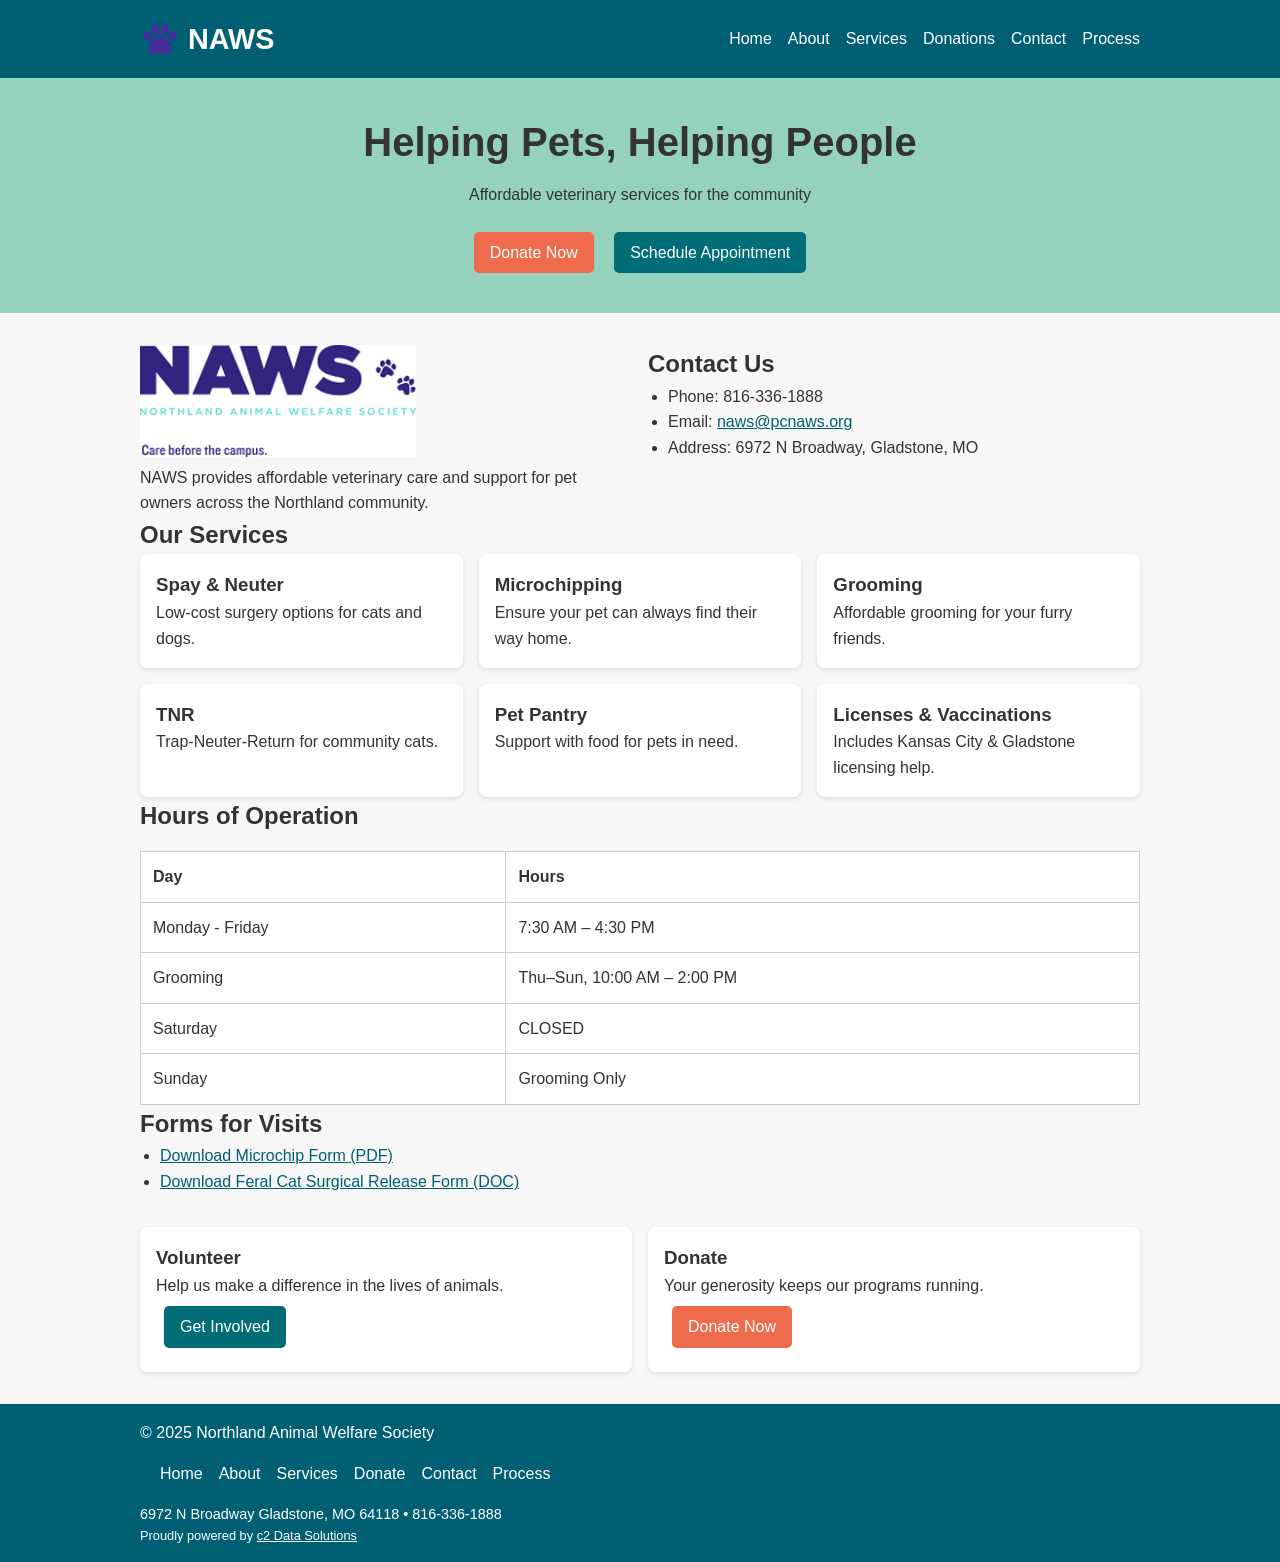
<file: index.html>
<!DOCTYPE html>
<html lang="en">
<head>
  <meta charset="UTF-8" />
  <meta name="viewport" content="width=device-width, initial-scale=1.0" />
  <meta name="author" content="ma">
  <title>Northland Animal Welfare Society (NAWS)</title>
  <link rel="stylesheet" href="css/style.css" />
  <script defer src="js/menu.js"></script> <!-- JS link -->
</head>
<body>

  <header class="site-header">
    <div class="container flex-between">
      <a href="index.html" class="logo">
        <img src="assets/pawprint-logo.png" alt="NAWS" class="logo-icon" />
        <span>NAWS</span>
      </a>

      <!-- Hamburger Button -->
      <button class="menu-toggle" aria-label="Toggle Navigation">
        ☰
      </button>

      <nav class="main-nav" aria-label="Main navigation">
        <ul class="nav-links">
          <li><a href="index.html" class="active">Home</a></li>
          <li><a href="about.html">About</a></li>
          <li><a href="services.html">Services</a></li>
          <li><a href="vehicle-donations.html">Donations</a></li>
          <li><a href="contact.html">Contact</a></li>
          <li><a href="process.html">Process</a></li>
        </ul>
      </nav>
    </div>
  </header>

  <main>
    <section class="hero">
      <div class="container">
        <h1>Helping Pets, Helping People</h1>
        <p>Affordable veterinary services for the community</p>
        <div class="cta-buttons">
          <a href="#" class="btn primary">Donate Now</a>
          <a href="#" class="btn">Schedule Appointment</a>
        </div>
      </div>
    </section>

    <section class="about-contact">
      <div class="container grid-2">
        <div class="about">
          <img src="assets/naws-logo.png" alt="NAWS Logo" style="max-width: 100%; height: auto;">
          <p>NAWS provides affordable veterinary care and support for pet owners across the Northland community.</p>
        </div>
        <div class="contact">
          <h2>Contact Us</h2>
          <ul>
            <li>Phone: 816-336-1888</li>
            <li>Email: <a href="mailto:naws@pcnaws.org">naws@pcnaws.org</a></li>
            <li>Address: 6972 N Broadway, Gladstone, MO</li>
          </ul>
        </div>
      </div>
    </section>

    <section class="services">
      <div class="container">
        <h2>Our Services</h2>
        <div class="grid-3">
          <div class="card"><h3>Spay & Neuter</h3><p>Low-cost surgery options for cats and dogs.</p></div>
          <div class="card"><h3>Microchipping</h3><p>Ensure your pet can always find their way home.</p></div>
          <div class="card"><h3>Grooming</h3><p>Affordable grooming for your furry friends.</p></div>
          <div class="card"><h3>TNR</h3><p>Trap-Neuter-Return for community cats.</p></div>
          <div class="card"><h3>Pet Pantry</h3><p>Support with food for pets in need.</p></div>
          <div class="card"><h3>Licenses & Vaccinations</h3><p>Includes Kansas City & Gladstone licensing help.</p></div>
        </div>
      </div>
    </section>

    <section class="hours">
      <div class="container">
        <h2>Hours of Operation</h2>
        <table>
          <tr><th>Day</th><th>Hours</th></tr>
          <tr><td>Monday - Friday</td><td>7:30 AM – 4:30 PM</td></tr>
          <tr><td>Grooming</td><td>Thu–Sun, 10:00 AM – 2:00 PM</td></tr>
          <tr><td>Saturday</td><td>CLOSED</td></tr>
          <tr><td>Sunday</td><td>Grooming Only</td></tr>
        </table>
      </div>
    </section>

    <section class="forms">
      <div class="container">
        <h2>Forms for Visits</h2>
        <ul>
          <li><a href="#">Download Microchip Form (PDF)</a></li>
          <li><a href="#">Download Feral Cat Surgical Release Form (DOC)</a></li>
        </ul>
      </div>
    </section>

    <section class="help-callout">
      <div class="container grid-2">
        <div class="card">
          <h3>Volunteer</h3>
          <p>Help us make a difference in the lives of animals.</p>
          <a href="#" class="btn">Get Involved</a>
        </div>
        <div class="card">
          <h3>Donate</h3>
          <p>Your generosity keeps our programs running.</p>
          <a href="#" class="btn primary">Donate Now</a>
        </div>
      </div>
    </section>
  </main>

  <footer class="site-footer">
    <div class="container">
      <p>&copy; 2025 Northland Animal Welfare Society</p>
      <nav aria-label="Footer navigation">
        <ul class="nav-links">
          <li><a href="index.html">Home</a></li>
          <li><a href="about.html">About</a></li>
          <li><a href="services.html">Services</a></li>
          <li><a href="vehicle-donations.html">Donate</a></li>
          <li><a href="contact.html">Contact</a></li>
          <li><a href="process.html">Process</a></li>
        </ul>
      </nav>
      <p style="margin-top: 1rem; font-size: 0.9rem;">
        6972 N Broadway Gladstone, MO 64118 • 816-336-1888
      </p>
      <p style="font-size: 0.8rem;">
        Proudly powered by <a href="https://www.c2datasolutions.com/" style="color: white;">c2 Data Solutions</a>
      </p>
    </div>
  </footer>

</body>
</html>
</file>
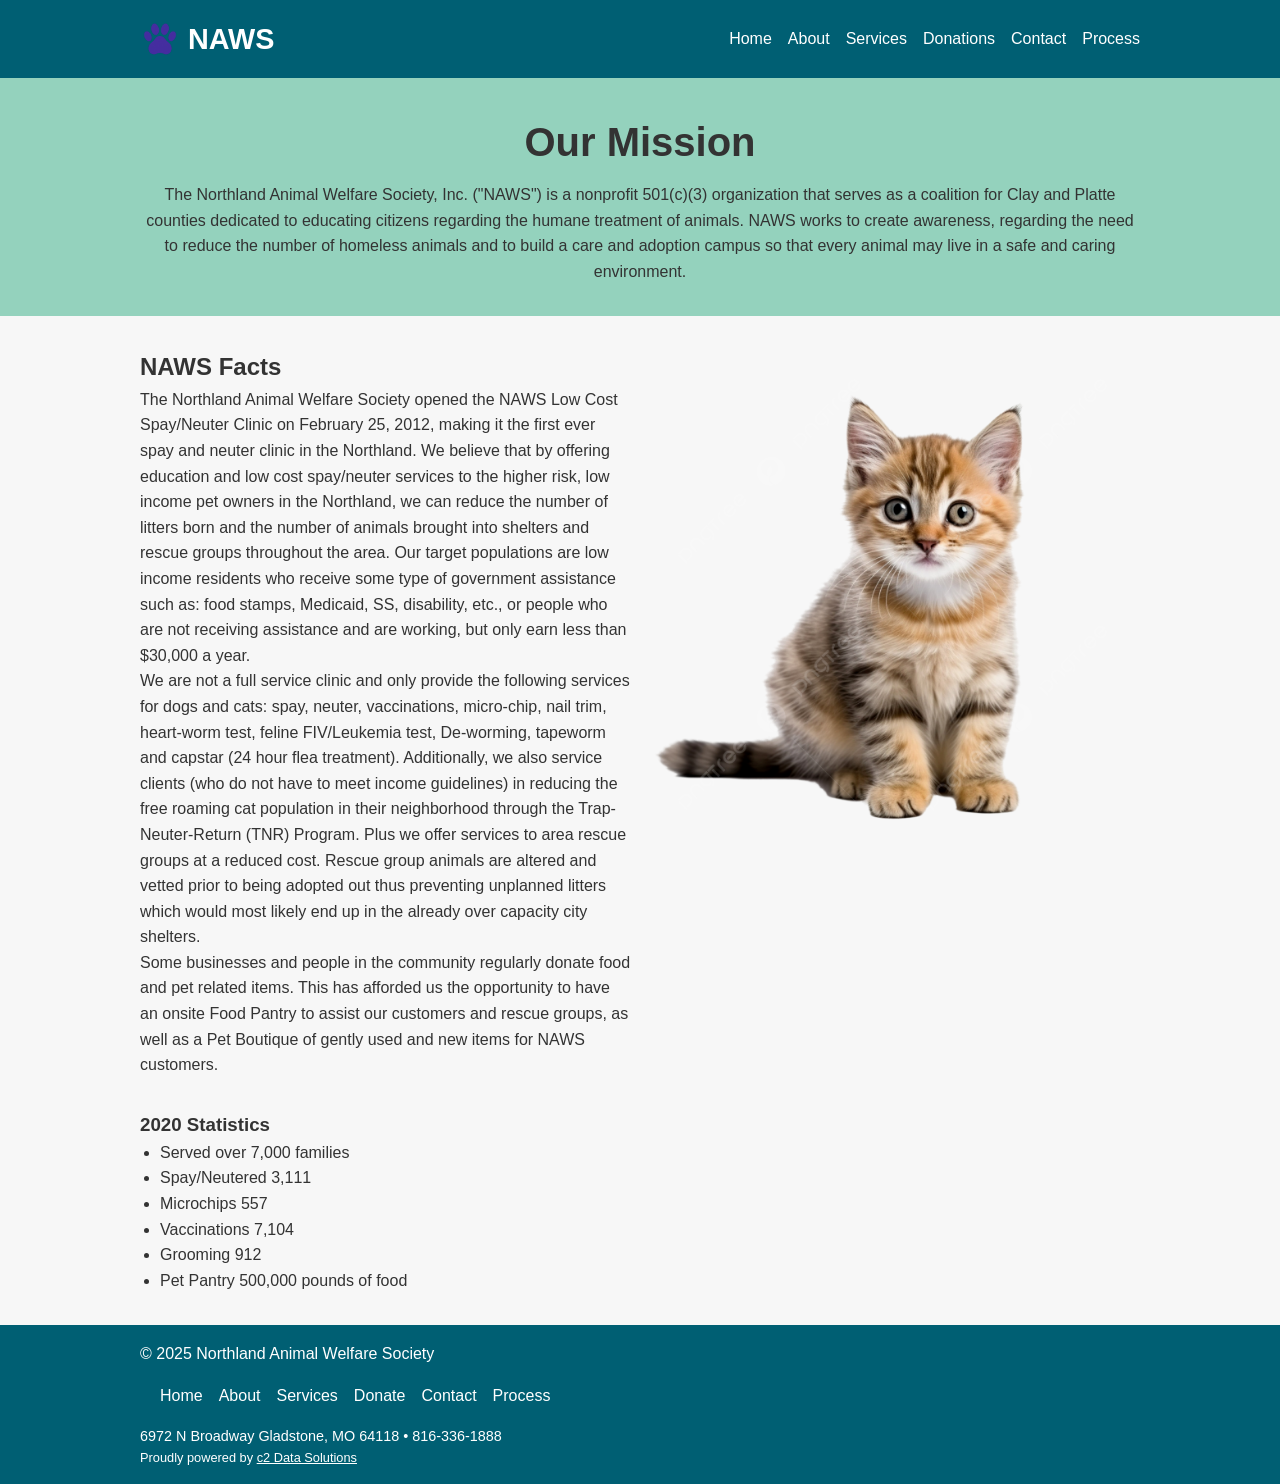
<file: about.html>
﻿<!DOCTYPE html>
<html lang="en">
<head>
  <meta charset="UTF-8" />
  <meta name="viewport" content="width=device-width, initial-scale=1.0" />
  <meta name="author" content="ma">
  <title>About Us | NAWS</title>
  <link rel="stylesheet" href="css/style.css" />
  <script defer src="js/menu.js"></script>
</head>
<body>
  <header class="site-header">
    <div class="container flex-between">
      <a href="index.html" class="logo">
        <img src="assets/pawprint-logo.png" alt="NAWS" class="logo-icon" />
        <span>NAWS</span>
      </a>

      <button class="menu-toggle" aria-label="Toggle Navigation">☰</button>

      <nav class="main-nav" aria-label="Main navigation">
        <ul class="nav-links">
          <li><a href="index.html">Home</a></li>
          <li><a href="about.html" class="active">About</a></li>
          <li><a href="services.html">Services</a></li>
          <li><a href="vehicle-donations.html">Donations</a></li>
          <li><a href="contact.html">Contact</a></li>
          <li><a href="process.html">Process</a></li>
        </ul>
      </nav>
    </div>
  </header>

  <main>
    <section class="hero">
      <div class="container">
        <h1>Our Mission</h1>
        <p>The Northland Animal Welfare Society, Inc. ("NAWS") is a nonprofit 501(c)(3) organization that serves as a coalition for Clay and Platte counties dedicated to educating citizens regarding the humane treatment of animals. NAWS works to create awareness, regarding the need to reduce the number of homeless animals and to build a care and adoption campus so that every animal may live in a safe and caring environment.</p>
      </div>
    </section>

    <section class="about-details">
      <div class="container grid-2">

        <section class="about-text">
          <h2>NAWS Facts</h2>
          <p>The Northland Animal Welfare Society opened the NAWS Low Cost Spay/Neuter Clinic on February 25, 2012, making it the first ever spay and neuter clinic in the Northland. We believe that by offering education and low cost spay/neuter services to the higher risk, low income pet owners in the Northland, we can reduce the number of litters born and the number of animals brought into shelters and rescue groups throughout the area. Our target populations are low income residents who receive some type of government assistance such as: food stamps, Medicaid, SS, disability, etc., or people who are not receiving assistance and are working, but only earn less than $30,000 a year.</p>

          <p>We are not a full service clinic and only provide the following services for dogs and cats: spay, neuter, vaccinations, micro-chip, nail trim, heart-worm test, feline FIV/Leukemia test, De-worming, tapeworm and capstar (24 hour flea treatment). Additionally, we also service clients (who do not have to meet income guidelines) in reducing the free roaming cat population in their neighborhood through the Trap-Neuter-Return (TNR) Program. Plus we offer services to area rescue groups at a reduced cost. Rescue group animals are altered and vetted prior to being adopted out thus preventing unplanned litters which would most likely end up in the already over capacity city shelters.</p>

          <p>Some businesses and people in the community regularly donate food and pet related items. This has afforded us the opportunity to have an onsite Food Pantry to assist our customers and rescue groups, as well as a Pet Boutique of gently used and new items for NAWS customers.</p>

          <h3 style="margin-top: 2rem;">2020 Statistics</h3>
          <ul>
            <li>Served over 7,000 families</li>
            <li>Spay/Neutered 3,111</li>
            <li>Microchips 557</li>
            <li>Vaccinations 7,104</li>
            <li>Grooming 912</li>
            <li>Pet Pantry 500,000 pounds of food</li>
          </ul>
        </section>

        <aside class="about-image">
          <figure>
            <img src="assets/cat.png" alt="Cat at NAWS Clinic" style="max-width: 100%; border-radius: 8px;" />
          </figure>
        </aside>

      </div>
    </section>
  </main>

  <footer class="site-footer">
    <div class="container">
      <p>&copy; 2025 Northland Animal Welfare Society</p>
      <nav aria-label="Footer navigation">
        <ul class="nav-links">
          <li><a href="index.html">Home</a></li>
          <li><a href="about.html">About</a></li>
          <li><a href="services.html">Services</a></li>
          <li><a href="vehicle-donations.html">Donate</a></li>
          <li><a href="contact.html">Contact</a></li>
          <li><a href="process.html">Process</a></li>
        </ul>
      </nav>
      <p style="margin-top: 1rem; font-size: 0.9rem;">
        6972 N Broadway Gladstone, MO 64118 • 816-336-1888
      </p>
      <p style="font-size: 0.8rem;">
        Proudly powered by <a href="https://www.c2datasolutions.com/" style="color: white;">c2 Data Solutions</a>
      </p>
    </div>
  </footer>
</body>
</html>
</file>
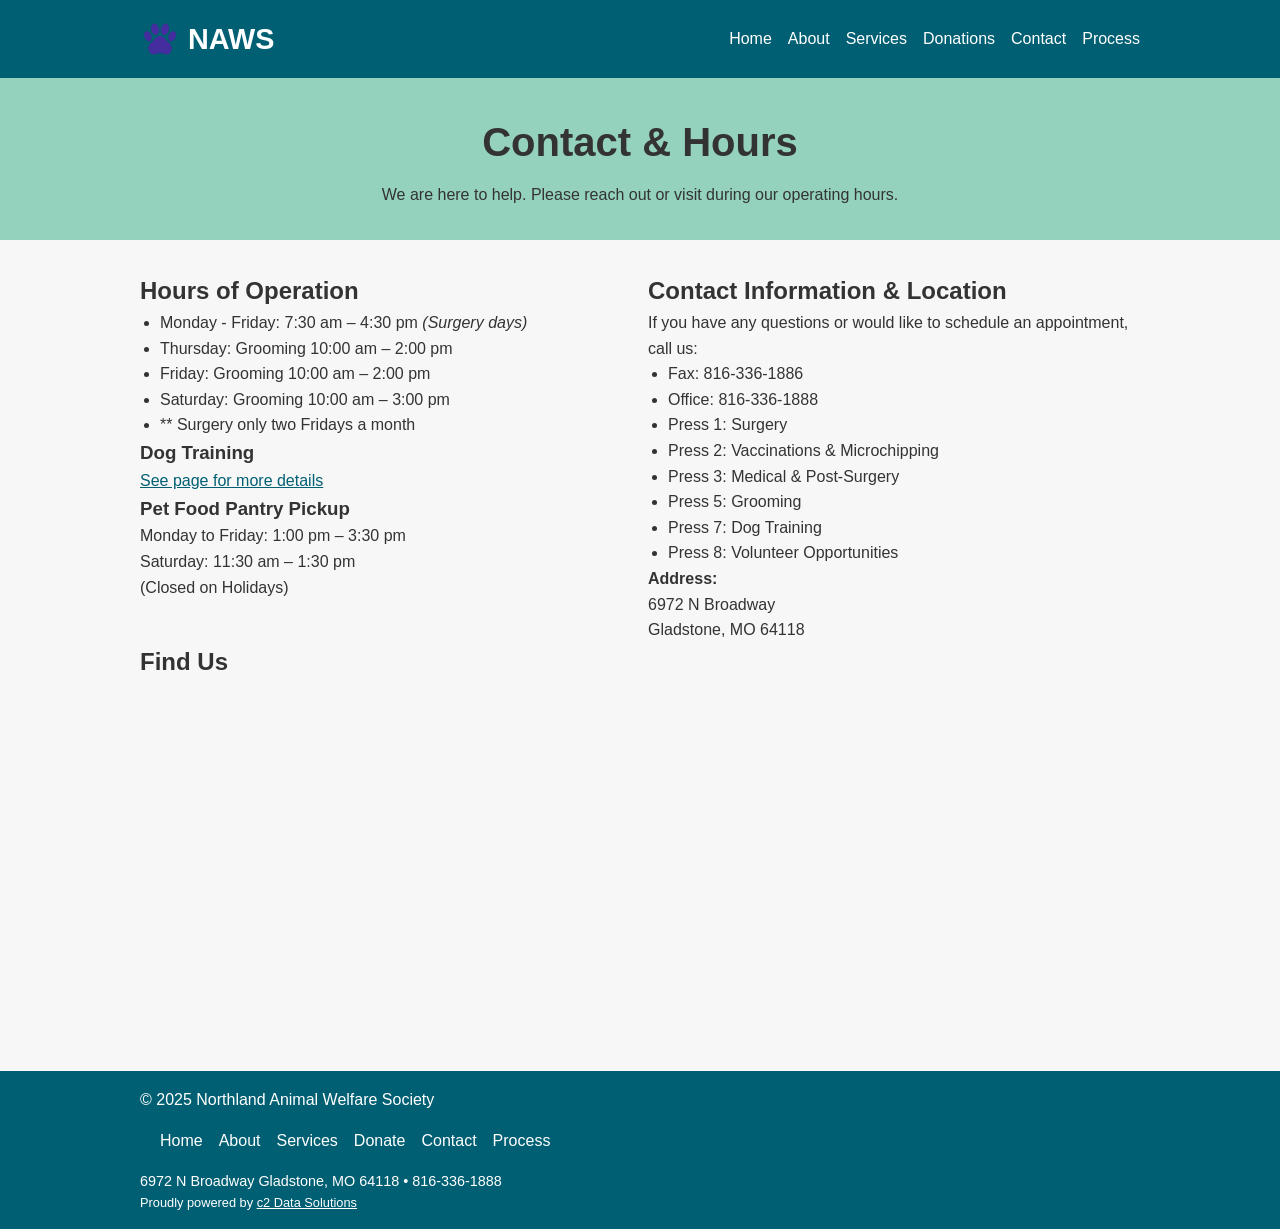
<file: contact.html>
<!DOCTYPE html>
<html lang="en">
<head>
  <meta charset="UTF-8">
  <meta name="viewport" content="width=device-width, initial-scale=1.0">
  <meta name="author" content="ma">
  <title>Contact Us | NAWS</title>
  <link rel="stylesheet" href="css/style.css">
  <script defer src="js/menu.js"></script>
</head>
<body>
  <header class="site-header">
    <div class="container flex-between">
      <a href="index.html" class="logo">
        <img src="assets/pawprint-logo.png" alt="NAWS Logo Icon" class="logo-icon">
        <span>NAWS</span>
      </a>

      <!-- ✅ Hamburger Button -->
      <button class="menu-toggle" aria-label="Toggle Navigation">
        ☰
      </button>

      <nav class="main-nav" aria-label="Main navigation">
        <ul class="nav-links">
            <li><a href="index.html">Home</a></li>
            <li><a href="about.html">About</a></li>
            <li><a href="services.html">Services</a></li>
            <li><a href="vehicle-donations.html">Donations</a></li>
            <li><a href="contact.html">Contact</a></li>
            <li><a href="process.html">Process</a></li>
        </ul>
      </nav>
    </div>
  </header>

  <main>
    <section class="hero">
      <div class="container">
        <h1>Contact & Hours</h1>
        <p>We are here to help. Please reach out or visit during our operating hours.</p>
      </div>
    </section>

    <section class="contact-info">
      <div class="container grid-2">
        <div>
          <h2>Hours of Operation</h2>
          <ul>
            <li>Monday - Friday: 7:30 am – 4:30 pm <em>(Surgery days)</em></li>
            <li>Thursday: Grooming 10:00 am – 2:00 pm</li>
            <li>Friday: Grooming 10:00 am – 2:00 pm</li>
            <li>Saturday: Grooming 10:00 am – 3:00 pm</li>
            <li>** Surgery only two Fridays a month</li>
          </ul>

          <h3>Dog Training</h3>
          <p><a href="#">See page for more details</a></p>

          <h3>Pet Food Pantry Pickup</h3>
          <p>Monday to Friday: 1:00 pm – 3:30 pm<br>Saturday: 11:30 am – 1:30 pm<br>(Closed on Holidays)</p>
        </div>

        <div>
          <h2>Contact Information & Location</h2>
          <p>If you have any questions or would like to schedule an appointment, call us:</p>
          <ul>
            <li>Fax: 816-336-1886</li>
            <li>Office: 816-336-1888</li>
            <li>Press 1: Surgery</li>
            <li>Press 2: Vaccinations & Microchipping</li>
            <li>Press 3: Medical & Post-Surgery</li>
            <li>Press 5: Grooming</li>
            <li>Press 7: Dog Training</li>
            <li>Press 8: Volunteer Opportunities</li>
          </ul>
          <p><strong>Address:</strong><br>6972 N Broadway<br>Gladstone, MO 64118</p>
        </div>
      </div>
    </section>

    <section class="map">
      <div class="container">
        <h2>Find Us</h2>
        <iframe
          src="https://www.google.com/maps/embed?pb=!1m18!1m12!1m3!1d3092.2306312167935!2d-94.57775668464049!3d39.21430197952356!2m3!1f0!2f0!3f0!3m2!1i1024!2i768!4f13.1!3m3!1m2!1s0x87c0f6b02dc7c04d%3A0x5a0f9c7cfb47454c!2s6972%20N%20Broadway%2C%20Gladstone%2C%20MO%2064118!5e0!3m2!1sen!2sus!4v1688688000000!5m2!1sen!2sus"
          width="100%" height="350" style="border:0; border-radius: 10px;" allowfullscreen="" loading="lazy"></iframe>
      </div>
    </section>
  </main>

  <footer class="site-footer">
    <div class="container">
      <p>&copy; 2025 Northland Animal Welfare Society</p>
      <nav aria-label="Footer navigation">
        <ul class="nav-links">
          <li><a href="index.html">Home</a></li>
          <li><a href="about.html">About</a></li>
          <li><a href="services.html">Services</a></li>
          <li><a href="vehicle-donations.html">Donate</a></li>
          <li><a href="contact.html">Contact</a></li>
          <li><a href="process.html">Process</a></li>
        </ul>
      </nav>
      <p style="margin-top: 1rem; font-size: 0.9rem;">
        6972 N Broadway Gladstone, MO 64118 • 816-336-1888
      </p>
      <p style="font-size: 0.8rem;">
        Proudly powered by <a href="https://www.c2datasolutions.com/" style="color: white;">c2 Data Solutions</a>
      </p>
    </div>
  </footer>
</body>
</html>
</file>
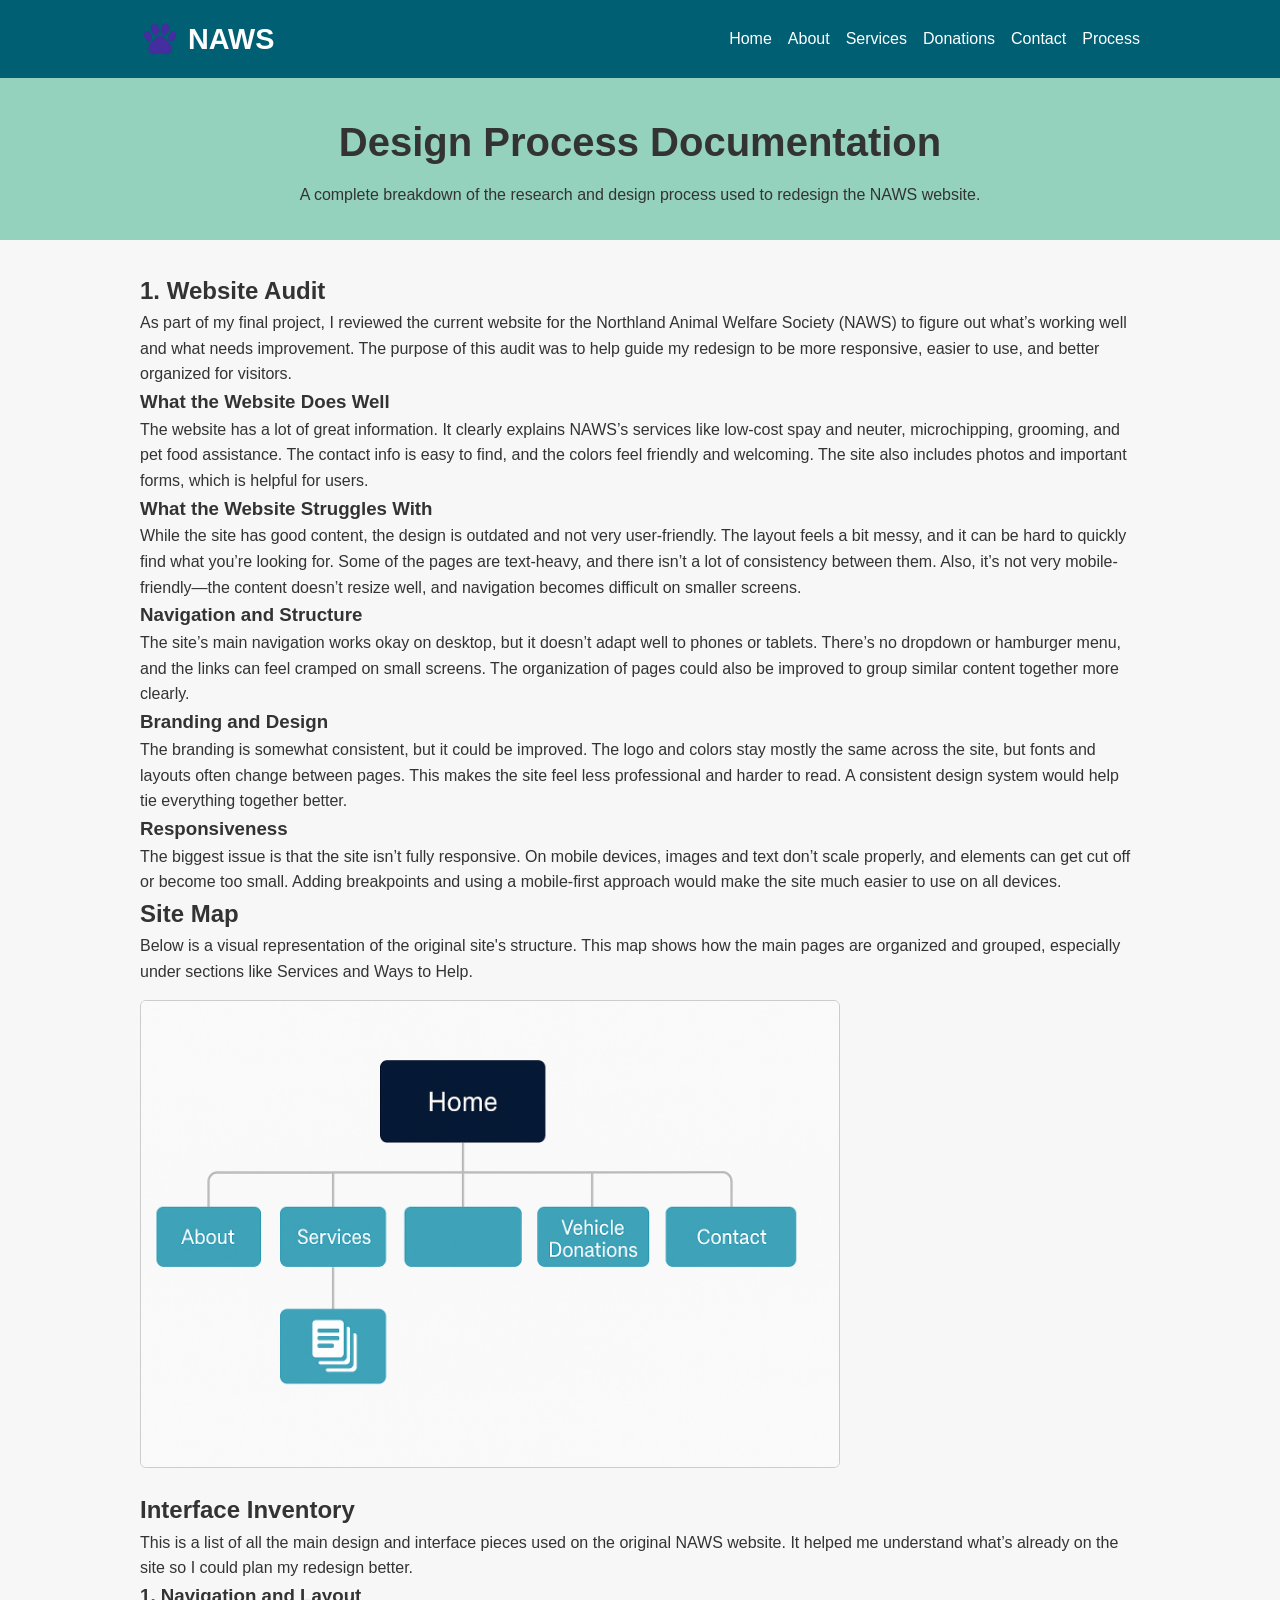
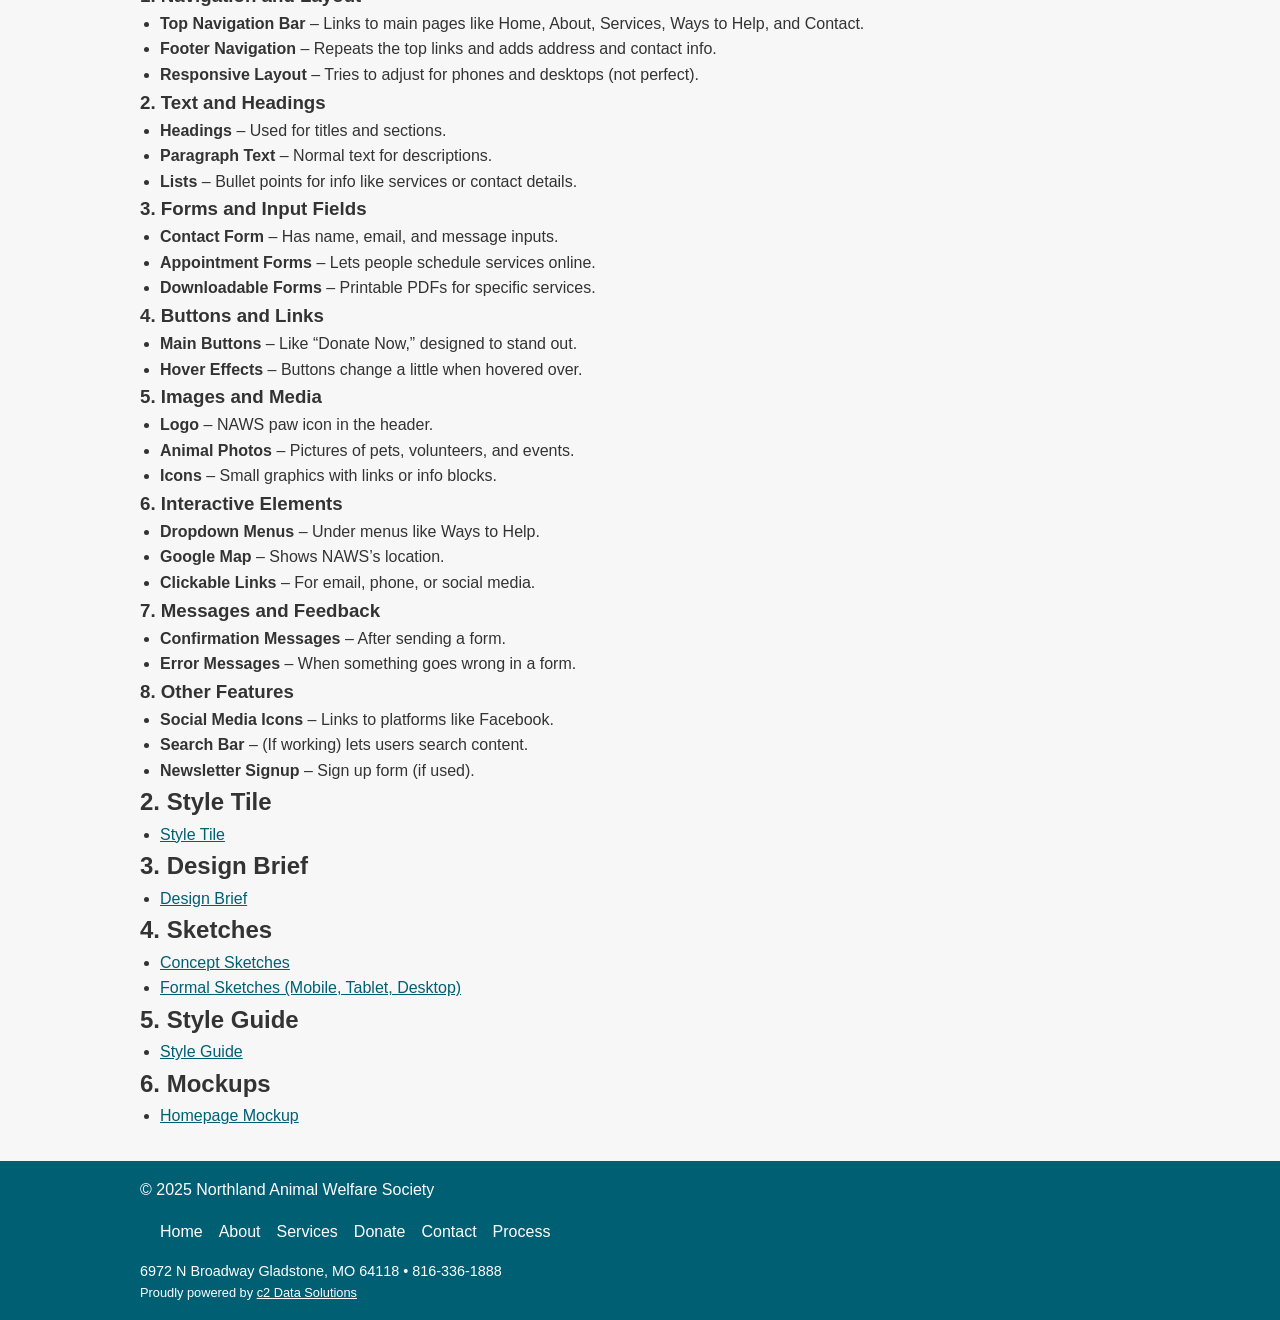
<file: process.html>
<!DOCTYPE html>
<html lang="en">
<head>
  <meta charset="UTF-8">
  <meta name="viewport" content="width=device-width, initial-scale=1.0">
  <meta name="author" content="ma">
  <title>Process | NAWS</title>
  <link rel="stylesheet" href="css/style.css">
  <script defer src="js/menu.js"></script>
</head>
<body>
  <header class="site-header">
    <div class="container flex-between">
      <a href="index.html" class="logo">
        <img src="assets/pawprint-logo.png" alt="NAWS" class="logo-icon" />
        <span>NAWS</span>
      </a>
      <button class="menu-toggle" aria-label="Toggle Navigation">☰</button>
      <nav class="main-nav" aria-label="Main navigation">
        <ul class="nav-links">
          <li><a href="index.html">Home</a></li>
          <li><a href="about.html">About</a></li>
          <li><a href="services.html">Services</a></li>
          <li><a href="vehicle-donations.html">Donations</a></li>
          <li><a href="contact.html">Contact</a></li>
          <li><a href="process.html" class="active">Process</a></li>
        </ul>
      </nav>
    </div>
  </header>

  <main>
    <section class="hero">
      <div class="container">
        <h1>Design Process Documentation</h1>
        <p>A complete breakdown of the research and design process used to redesign the NAWS website.</p>
      </div>
    </section>

    <section class="container">
      <h2>1. Website Audit</h2>
<p>As part of my final project, I reviewed the current website for the Northland Animal Welfare Society (NAWS) to figure out what’s working well and what needs improvement. The purpose of this audit was to help guide my redesign to be more responsive, easier to use, and better organized for visitors.</p>

<h3>What the Website Does Well</h3>
<p>The website has a lot of great information. It clearly explains NAWS’s services like low-cost spay and neuter, microchipping, grooming, and pet food assistance. The contact info is easy to find, and the colors feel friendly and welcoming. The site also includes photos and important forms, which is helpful for users.</p>

<h3>What the Website Struggles With</h3>
<p>While the site has good content, the design is outdated and not very user-friendly. The layout feels a bit messy, and it can be hard to quickly find what you’re looking for. Some of the pages are text-heavy, and there isn’t a lot of consistency between them. Also, it’s not very mobile-friendly—the content doesn’t resize well, and navigation becomes difficult on smaller screens.</p>

<h3>Navigation and Structure</h3>
<p>The site’s main navigation works okay on desktop, but it doesn’t adapt well to phones or tablets. There’s no dropdown or hamburger menu, and the links can feel cramped on small screens. The organization of pages could also be improved to group similar content together more clearly.</p>

<h3>Branding and Design</h3>
<p>The branding is somewhat consistent, but it could be improved. The logo and colors stay mostly the same across the site, but fonts and layouts often change between pages. This makes the site feel less professional and harder to read. A consistent design system would help tie everything together better.</p>

<h3>Responsiveness</h3>
<p>The biggest issue is that the site isn’t fully responsive. On mobile devices, images and text don’t scale properly, and elements can get cut off or become too small. Adding breakpoints and using a mobile-first approach would make the site much easier to use on all devices.</p>


<h2>Site Map</h2>
<p>Below is a visual representation of the original site's structure. This map shows how the main pages are organized and grouped, especially under sections like Services and Ways to Help.</p>
<img src="assets/sitemap.png" alt="Original Site Map" style="width:100%; max-width:700px; margin: 1rem 0; border: 1px solid #ccc; border-radius: 6px;" />

      <h2>Interface Inventory</h2>
<p>This is a list of all the main design and interface pieces used on the original NAWS website. It helped me understand what’s already on the site so I could plan my redesign better.</p>

<h3>1. Navigation and Layout</h3>
<ul>
  <li><strong>Top Navigation Bar</strong> – Links to main pages like Home, About, Services, Ways to Help, and Contact.</li>
  <li><strong>Footer Navigation</strong> – Repeats the top links and adds address and contact info.</li>
  <li><strong>Responsive Layout</strong> – Tries to adjust for phones and desktops (not perfect).</li>
</ul>

<h3>2. Text and Headings</h3>
<ul>
  <li><strong>Headings</strong> – Used for titles and sections.</li>
  <li><strong>Paragraph Text</strong> – Normal text for descriptions.</li>
  <li><strong>Lists</strong> – Bullet points for info like services or contact details.</li>
</ul>

<h3>3. Forms and Input Fields</h3>
<ul>
  <li><strong>Contact Form</strong> – Has name, email, and message inputs.</li>
  <li><strong>Appointment Forms</strong> – Lets people schedule services online.</li>
  <li><strong>Downloadable Forms</strong> – Printable PDFs for specific services.</li>
</ul>

<h3>4. Buttons and Links</h3>
<ul>
  <li><strong>Main Buttons</strong> – Like “Donate Now,” designed to stand out.</li>
  <li><strong>Hover Effects</strong> – Buttons change a little when hovered over.</li>
</ul>

<h3>5. Images and Media</h3>
<ul>
  <li><strong>Logo</strong> – NAWS paw icon in the header.</li>
  <li><strong>Animal Photos</strong> – Pictures of pets, volunteers, and events.</li>
  <li><strong>Icons</strong> – Small graphics with links or info blocks.</li>
</ul>

<h3>6. Interactive Elements</h3>
<ul>
  <li><strong>Dropdown Menus</strong> – Under menus like Ways to Help.</li>
  <li><strong>Google Map</strong> – Shows NAWS’s location.</li>
  <li><strong>Clickable Links</strong> – For email, phone, or social media.</li>
</ul>

<h3>7. Messages and Feedback</h3>
<ul>
  <li><strong>Confirmation Messages</strong> – After sending a form.</li>
  <li><strong>Error Messages</strong> – When something goes wrong in a form.</li>
</ul>

<h3>8. Other Features</h3>
<ul>
  <li><strong>Social Media Icons</strong> – Links to platforms like Facebook.</li>
  <li><strong>Search Bar</strong> – (If working) lets users search content.</li>
  <li><strong>Newsletter Signup</strong> – Sign up form (if used).</li>
</ul>

    <h2>2. Style Tile</h2>
      <ul>
        <li><a href="assets/Style Tile.pdf" target="_blank">Style Tile</a></li>
      </ul>

      <h2>3. Design Brief</h2>
      <ul>
        <li><a href="assets/Design_Brief.pdf" target="_blank">Design Brief</a></li>
      </ul>

      <h2>4. Sketches</h2>
      <ul>
        <li><a href="assets/concept-sketch.pdf" target="_blank">Concept Sketches</a></li>
        <li><a href="assets/formal-sketches.png" target="_blank">Formal Sketches (Mobile, Tablet, Desktop)</a></li>
      </ul>

      <h2>5. Style Guide</h2>
      <ul>
        <li><a href="assets/style-guide.jpg" target="_blank">Style Guide</a></li>
      </ul>

      <h2>6. Mockups</h2>
      <ul>
        <li><a href="assets/mockup.png" target="_blank">Homepage Mockup</a></li>
      </ul>
    </section>
  </main>

  <footer class="site-footer">
    <div class="container">
      <p>&copy; 2025 Northland Animal Welfare Society</p>
      <nav aria-label="Footer navigation">
        <ul class="nav-links">
          <li><a href="index.html">Home</a></li>
          <li><a href="about.html">About</a></li>
          <li><a href="services.html">Services</a></li>
          <li><a href="vehicle-donations.html">Donate</a></li>
          <li><a href="contact.html">Contact</a></li>
          <li><a href="process.html">Process</a></li>
        </ul>
      </nav>
      <p style="margin-top: 1rem; font-size: 0.9rem;">
        6972 N Broadway Gladstone, MO 64118 • 816-336-1888
      </p>
      <p style="font-size: 0.8rem;">
        Proudly powered by <a href="https://www.c2datasolutions.com/" style="color: white;">c2 Data Solutions</a>
      </p>
    </div>
  </footer>
</body>
</html>
</file>
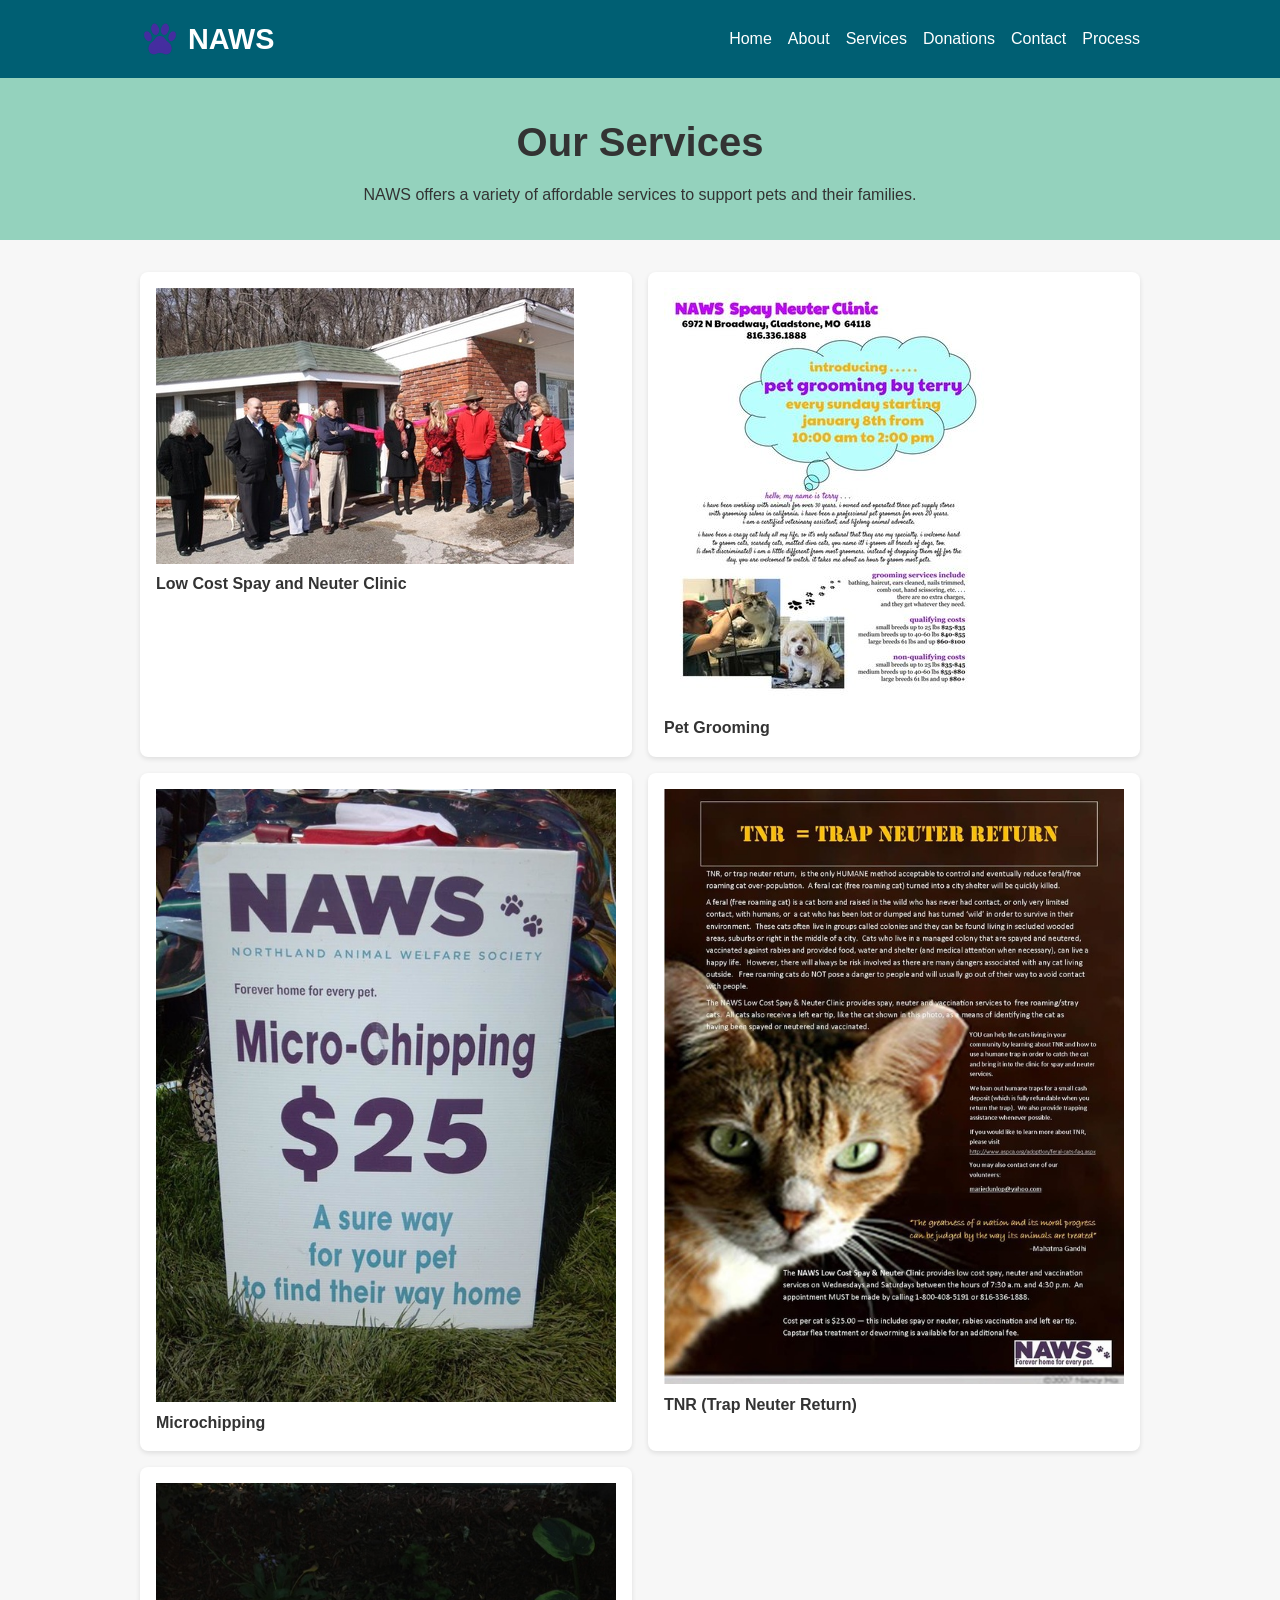
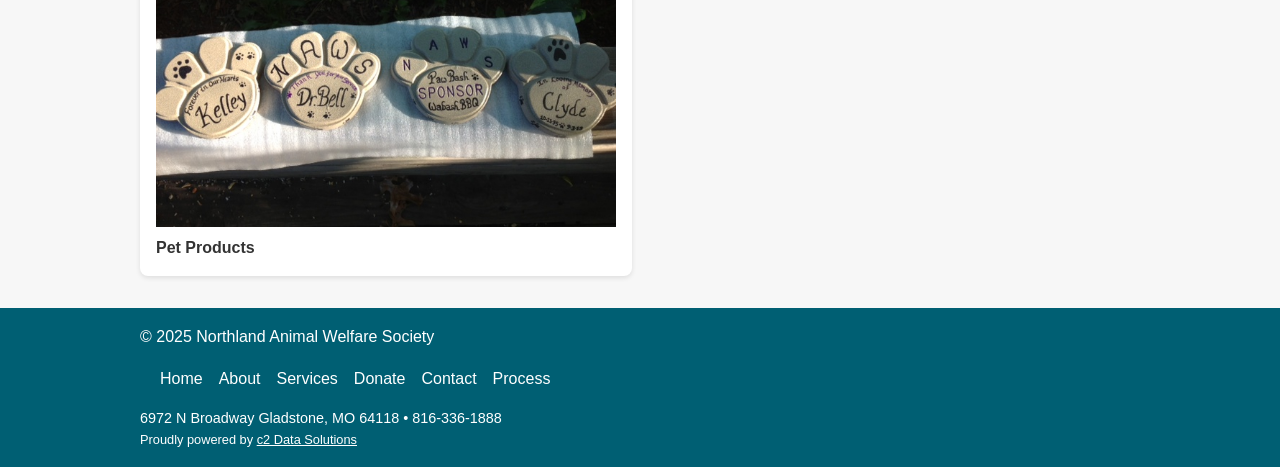
<file: services.html>
<!DOCTYPE html>
<html lang="en">
<head>
  <meta charset="UTF-8" />
  <meta name="viewport" content="width=device-width, initial-scale=1.0" />
  <meta name="author" content="ma">
  <title>Services | NAWS</title>
  <link rel="stylesheet" href="css/style.css" />
  <script defer src="js/menu.js"></script>
</head>
<body>

  <header class="site-header">
    <div class="container flex-between">
        <a href="index.html" class="logo">
            <img src="assets/pawprint-logo.png" alt="NAWS" class="logo-icon" />
            <span>NAWS</span>
          </a>

          <!-- Hamburger Button -->
      <button class="menu-toggle" aria-label="Toggle Navigation">
        ☰
      </button>

      <nav class="main-nav" aria-label="Main navigation">
        <ul class="nav-links">
          <li><a href="index.html">Home</a></li>
          <li><a href="about.html">About</a></li>
          <li><a href="services.html" class="active">Services</a></li>
          <li><a href="vehicle-donations.html" class="active">Donations</a></li>
          <li><a href="contact.html" class="active">Contact</a></li>
          <li><a href="process.html">Process</a></li>
        </ul>
      </nav>
    </div>
  </header>

  <main>
    <section class="hero">
      <div class="container">
        <h1>Our Services</h1>
        <p>NAWS offers a variety of affordable services to support pets and their families.</p>
      </div>
    </section>

    <section class="services-grid">
      <div class="container grid-2">
        <div class="card">
          <img src="assets/clinic.jpg" alt="Low Cost Spay and Neuter Clinic" style="max-width: 100%;">
          <p><strong>Low Cost Spay and Neuter Clinic</strong></p>
        </div>

        <div class="card">
          <img src="assets/pet-grooming.jpg" alt="Pet Grooming" style="max-width: 100%;">
          <p><strong>Pet Grooming</strong></p>
        </div>

        <div class="card">
          <img src="assets/micro-chipping.jpg" alt="Microchipping" style="max-width: 100%;">
          <p><strong>Microchipping</strong></p>
        </div>

        <div class="card">
          <img src="assets/tnr.jpg" alt="Trap Neuter Return" style="max-width: 100%;">
          <p><strong>TNR (Trap Neuter Return)</strong></p>
        </div>

        <div class="card">
          <img src="assets/pet-products.jpg" alt="Pet Products" style="max-width: 100%;">
          <p><strong>Pet Products</strong></p>
        </div>
      </div>
    </section>
  </main>

  <footer class="site-footer">
    <div class="container">
      <p>&copy; 2025 Northland Animal Welfare Society</p>
      <nav aria-label="Footer navigation">
        <ul class="nav-links">
            <li><a href="index.html">Home</a></li>
            <li><a href="about.html">About</a></li>
            <li><a href="services.html">Services</a></li>
            <li><a href="vehicle-donations.html">Donate</a></li>
            <li><a href="contact.html">Contact</a></li>
            <li><a href="process.html">Process</a></li>
        </ul>
      </nav>
      <p style="margin-top: 1rem; font-size: 0.9rem;">
        6972 N Broadway Gladstone, MO 64118 • 816-336-1888
      </p>
      <p style="font-size: 0.8rem;">
        Proudly powered by <a href="https://www.c2datasolutions.com/" style="color: white;">c2 Data Solutions</a>
      </p>
    </div>
  </footer>
</body>
</html>
</file>
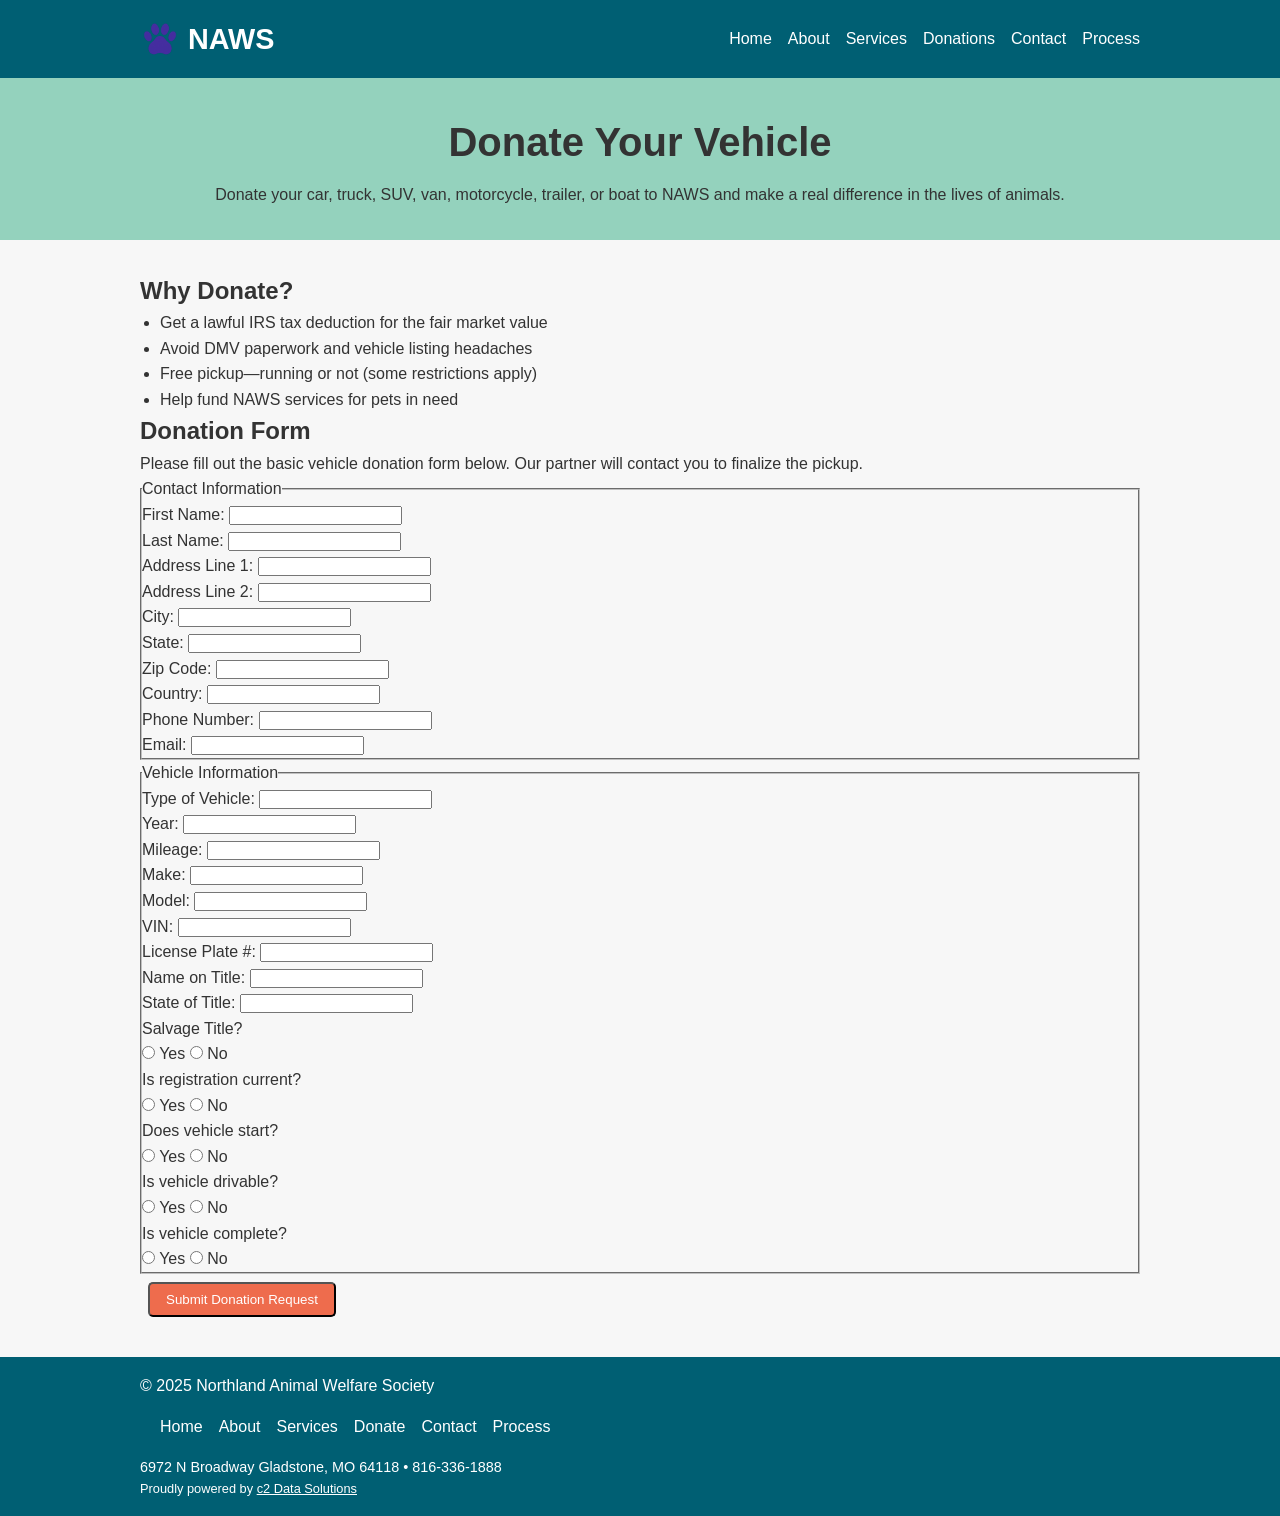
<file: vehicle-donations.html>
<!DOCTYPE html>
<html lang="en">
<head>
  <meta charset="UTF-8" />
  <meta name="viewport" content="width=device-width, initial-scale=1.0" />
  <meta name="author" content="ma">
  <title>Vehicle Donations | NAWS</title>
  <link rel="stylesheet" href="css/style.css" />
  <script defer src="js/menu.js"></script>
</head>
<body>

  <header class="site-header">
    <div class="container flex-between">
      <a href="index.html" class="logo">
        <img src="assets/pawprint-logo.png" alt="NAWS Logo Icon" class="logo-icon" />
        <span>NAWS</span>
      </a>

      <button class="menu-toggle" aria-label="Toggle Navigation">
        ☰
      </button>

      <nav class="main-nav" aria-label="Main navigation">
        <ul class="nav-links">
          <li><a href="index.html">Home</a></li>
          <li><a href="about.html">About</a></li>
          <li><a href="services.html">Services</a></li>
          <li><a href="vehicle-donations.html" class="active">Donations</a></li>
          <li><a href="contact.html" class="active">Contact</a></li>
          <li><a href="process.html">Process</a></li>
        </ul>
      </nav>
    </div>
  </header>

  <main>
    <section class="hero">
      <div class="container">
        <h1>Donate Your Vehicle</h1>
        <p>
          Donate your car, truck, SUV, van, motorcycle, trailer, or boat to NAWS and make a real difference in the lives of animals.
        </p>
      </div>
    </section>

    <section class="donation-content">
      <div class="container">
        <h2>Why Donate?</h2>
        <ul>
          <li>Get a lawful IRS tax deduction for the fair market value</li>
          <li>Avoid DMV paperwork and vehicle listing headaches</li>
          <li>Free pickup—running or not (some restrictions apply)</li>
          <li>Help fund NAWS services for pets in need</li>
        </ul>

        <h2>Donation Form</h2>
        <p>Please fill out the basic vehicle donation form below. Our partner will contact you to finalize the pickup.</p>

        <!-- START OF PLACEHOLDER FORM -->
        <form action="#" method="post" class="donation-form">
          <fieldset>
            <legend>Contact Information</legend>
            <label>First Name: <input type="text" name="first-name" required></label><br>
            <label>Last Name: <input type="text" name="last-name" required></label><br>

            <label>Address Line 1: <input type="text" name="address1" required></label><br>
            <label>Address Line 2: <input type="text" name="address2"></label><br>
            <label>City: <input type="text" name="city"></label><br>
            <label>State: <input type="text" name="state"></label><br>
            <label>Zip Code: <input type="text" name="zip"></label><br>
            <label>Country: <input type="text" name="country"></label><br>

            <label>Phone Number: <input type="tel" name="phone"></label><br>
            <label>Email: <input type="email" name="email" required></label><br>
          </fieldset>

          <fieldset>
            <legend>Vehicle Information</legend>
            <label>Type of Vehicle: <input type="text" name="vehicle-type" required></label><br>
            <label>Year: <input type="number" name="year"></label><br>
            <label>Mileage: <input type="text" name="mileage"></label><br>
            <label>Make: <input type="text" name="make"></label><br>
            <label>Model: <input type="text" name="model"></label><br>
            <label>VIN: <input type="text" name="vin" required></label><br>
            <label>License Plate #: <input type="text" name="plate"></label><br>
            <label>Name on Title: <input type="text" name="title-name"></label><br>
            <label>State of Title: <input type="text" name="title-state"></label><br>

            <p>Salvage Title?</p>
            <label><input type="radio" name="salvage" value="Yes"> Yes</label>
            <label><input type="radio" name="salvage" value="No"> No</label><br>

            <p>Is registration current?</p>
            <label><input type="radio" name="registration" value="Yes"> Yes</label>
            <label><input type="radio" name="registration" value="No"> No</label><br>

            <p>Does vehicle start?</p>
            <label><input type="radio" name="starts" value="Yes" required> Yes</label>
            <label><input type="radio" name="starts" value="No"> No</label><br>

            <p>Is vehicle drivable?</p>
            <label><input type="radio" name="drivable" value="Yes"> Yes</label>
            <label><input type="radio" name="drivable" value="No"> No</label><br>

            <p>Is vehicle complete?</p>
            <label><input type="radio" name="complete" value="Yes"> Yes</label>
            <label><input type="radio" name="complete" value="No"> No</label><br>
          </fieldset>

          <button type="submit" class="btn primary">Submit Donation Request</button>
        </form>
        <!-- END OF PLACEHOLDER FORM -->
      </div>
    </section>
  </main>

  <footer class="site-footer">
    <div class="container">
      <p>&copy; 2025 Northland Animal Welfare Society</p>
      <nav aria-label="Footer navigation">
        <ul class="nav-links">
            <li><a href="index.html">Home</a></li>
            <li><a href="about.html">About</a></li>
            <li><a href="services.html">Services</a></li>
            <li><a href="vehicle-donations.html">Donate</a></li>
            <li><a href="contact.html">Contact</a></li>
            <li><a href="process.html">Process</a></li>
        </ul>
      </nav>
      <p style="margin-top: 1rem; font-size: 0.9rem;">
        6972 N Broadway Gladstone, MO 64118 • 816-336-1888
      </p>
      <p style="font-size: 0.8rem;">
        Proudly powered by <a href="https://www.c2datasolutions.com/" style="color: white;">c2 Data Solutions</a>
      </p>
    </div>
  </footer>
</body>
</html>
</file>
<file: css/style.css>
/* -------------------------
   General Reset & Body
-------------------------- */
* {
  margin: 0;
  padding: 0;
  box-sizing: border-box;
}

body {
  font-family: Arial, sans-serif;
  line-height: 1.6;
  color: #333;
  background-color: #f7f7f7;
}

.container {
  width: 90%;
  max-width: 1000px;
  margin: auto;
}

/* -------------------------
   Header & Footer
-------------------------- */
.site-header,
.site-footer {
  background-color: #005f73;
  color: white;
  padding: 1rem 0;
}

.site-footer {
  margin-top: 2rem;
}

.logo {
  display: flex;
  align-items: center;
  gap: 0.5rem;
  font-size: 1.8rem;
  font-weight: bold;
  color: white;
  text-decoration: none;
}

.logo-icon {
  width: 40px;
  height: auto;
}

/* -------------------------
   Navigation
-------------------------- */
.flex-between {
  display: flex;
  justify-content: space-between;
  align-items: center;
  flex-wrap: wrap;
}

.nav-links {
  list-style: none;
  display: flex;
  gap: 1rem;
  flex-wrap: wrap;
}

.nav-links a {
  color: white;
  text-decoration: none;
}

.nav-links a:hover {
  text-decoration: underline;
}

/* Hamburger menu */
.menu-toggle {
  background: none;
  border: none;
  color: white;
  font-size: 2rem;
  cursor: pointer;
  display: none; 
}

/* -------------------------
   Hero Section
-------------------------- */
.hero {
  background: #94d2bd;
  padding: 2rem 1rem;
  text-align: center;
  margin-bottom: 2rem;
}

.hero h1 {
  font-size: 2rem;
  margin-bottom: 0.5rem;
}

.cta-buttons {
  margin-top: 1rem;
}

/* -------------------------
   Buttons
-------------------------- */
.btn {
  padding: 0.5rem 1rem;
  background: #006d77;
  color: white;
  text-decoration: none;
  border-radius: 5px;
  display: inline-block;
  margin: 0.5rem;
  transition: opacity 0.3s ease;
}

.btn.primary {
  background: #ee6c4d;
}

.btn:hover {
  opacity: 0.9;
}

/* -------------------------
   Layout Grids
-------------------------- */
.grid-2,
.grid-3 {
  display: grid;
  gap: 1rem;
}

.grid-2 {
  grid-template-columns: 1fr;
}

.grid-3 {
  grid-template-columns: 1fr;
}

.card {
  background: #fff;
  padding: 1rem;
  border-radius: 8px;
  box-shadow: 0 2px 5px rgba(0, 0, 0, 0.1);
}

.help-callout {
  margin-top: 2rem;
}

/* -------------------------
   Tables
-------------------------- */
table {
  width: 100%;
  border-collapse: collapse;
  background: #fff;
  margin-top: 1rem;
}

table,
th,
td {
  border: 1px solid #ccc;
}

th,
td {
  padding: 0.75rem;
  text-align: left;
}

/* -------------------------
   Text & Links
-------------------------- */
ul {
  padding-left: 1.25rem;
}

a {
  color: #005f73;
}

/* -------------------------
   Footer Nav
-------------------------- */
.site-footer nav {
  margin-top: 1rem;
}

/* -------------------------
   Page Specific Tweaks
-------------------------- */
.about-text h3 {
  margin-top: 2rem;
}

/* -------------------------
   Responsive Media Queries
-------------------------- */

/* Tablet & Up */
@media (min-width: 600px) {
  .grid-2 {
    grid-template-columns: repeat(2, 1fr);
  }

  .grid-3 {
    grid-template-columns: repeat(3, 1fr);
  }

  .hero h1 {
    font-size: 2.5rem;
  }
}

/* Mobile Styles */
@media (max-width: 768px) {
  .flex-between {
    flex-direction: column;
    align-items: flex-start;
  }

  .menu-toggle {
    display: block;
    margin-top: 0.5rem;
    align-self: flex-end;
  }

  .main-nav {
    width: 100%;
  }

  .nav-links {
    display: none;
    flex-direction: column;
    width: 100%;
    background-color: #005f73;
    padding: 1rem 0;
    gap: 0.5rem;
  }

  .nav-links.show {
    display: flex;
  }

  .nav-links a {
    padding: 0.5rem 1rem;
    width: 100%;
  }
}

@media (min-width: 769px) {
  .nav-links {
    display: flex !important;
  }
}
</file>
